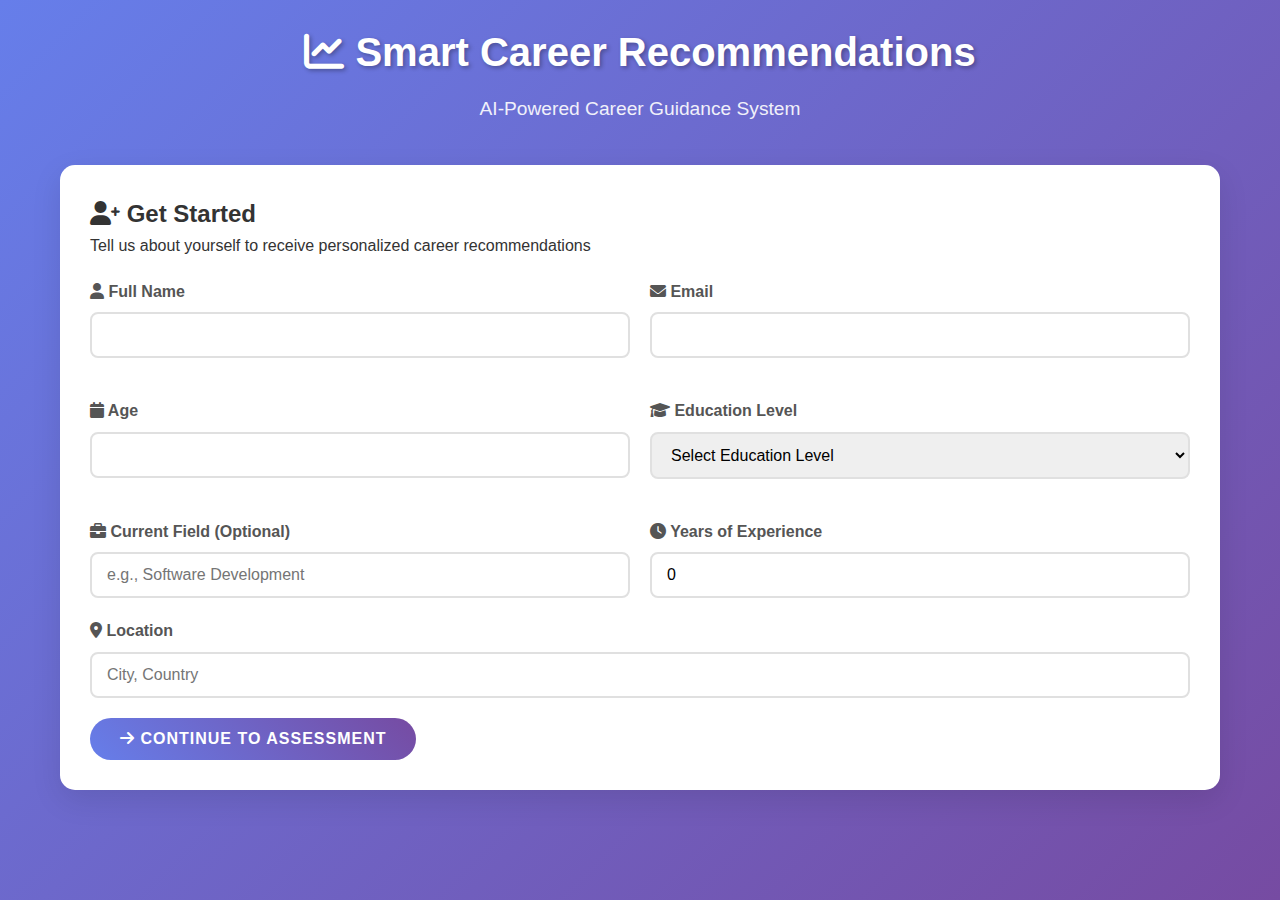
<file: templates/Complete_page.html>
<!DOCTYPE html>
<html lang="en">

<head>
    <meta charset="UTF-8">
    <meta name="viewport" content="width=device-width, initial-scale=1.0">
    <title>Smart Career Recommendation System</title>
    <link href="https://cdnjs.cloudflare.com/ajax/libs/font-awesome/6.0.0/css/all.min.css" rel="stylesheet">
    <style>
        * {
            margin: 0;
            padding: 0;
            box-sizing: border-box;
        }

        body {
            font-family: 'Segoe UI', Tahoma, Geneva, Verdana, sans-serif;
            line-height: 1.6;
            color: #333;
            background: linear-gradient(135deg, #667eea 0%, #764ba2 100%);
            min-height: 100vh;
        }

        .container {
            max-width: 1200px;
            margin: 0 auto;
            padding: 20px;
        }

        .header {
            text-align: center;
            margin-bottom: 40px;
            color: white;
        }

        .header h1 {
            font-size: 2.5em;
            margin-bottom: 10px;
            text-shadow: 2px 2px 4px rgba(0, 0, 0, 0.3);
        }

        .header p {
            font-size: 1.2em;
            opacity: 0.9;
        }

        .card {
            background: white;
            border-radius: 15px;
            box-shadow: 0 10px 30px rgba(0, 0, 0, 0.1);
            padding: 30px;
            margin-bottom: 20px;
            transition: transform 0.3s ease;
        }

        .card:hover {
            transform: translateY(-5px);
        }

        .form-group {
            margin-bottom: 20px;
        }

        .form-group label {
            display: block;
            margin-bottom: 8px;
            font-weight: 600;
            color: #555;
        }

        .form-group input,
        .form-group select,
        .form-group textarea {
            width: 100%;
            padding: 12px 15px;
            border: 2px solid #e0e0e0;
            border-radius: 8px;
            font-size: 16px;
            transition: border-color 0.3s ease;
        }

        .form-group input:focus,
        .form-group select:focus,
        .form-group textarea:focus {
            outline: none;
            border-color: #667eea;
        }

        .btn {
            background: linear-gradient(45deg, #667eea, #764ba2);
            color: white;
            padding: 12px 30px;
            border: none;
            border-radius: 25px;
            font-size: 16px;
            font-weight: 600;
            cursor: pointer;
            transition: all 0.3s ease;
            text-transform: uppercase;
            letter-spacing: 1px;
        }

        .btn:hover {
            transform: translateY(-2px);
            box-shadow: 0 5px 15px rgba(0, 0, 0, 0.2);
        }

        .btn-secondary {
            background: linear-gradient(45deg, #ff7b7b, #ff9999);
        }

        .progress-bar {
            width: 100%;
            height: 8px;
            background: #e0e0e0;
            border-radius: 4px;
            overflow: hidden;
            margin-bottom: 20px;
        }

        .progress-fill {
            height: 100%;
            background: linear-gradient(45deg, #667eea, #764ba2);
            border-radius: 4px;
            transition: width 0.3s ease;
        }

        .skill-tag {
            display: inline-block;
            background: #f0f0f0;
            padding: 5px 12px;
            margin: 3px;
            border-radius: 15px;
            font-size: 14px;
            color: #666;
        }

        .recommendation-card {
            border-left: 4px solid #667eea;
            margin-bottom: 15px;
            transition: all 0.3s ease;
        }

        .recommendation-card:hover {
            border-left-color: #764ba2;
            box-shadow: 0 5px 20px rgba(0, 0, 0, 0.15);
        }

        .match-score {
            display: inline-block;
            background: linear-gradient(45deg, #667eea, #764ba2);
            color: white;
            padding: 5px 15px;
            border-radius: 20px;
            font-weight: bold;
            margin-bottom: 10px;
            font-size: 14px;
        }

        .grid {
            display: grid;
            grid-template-columns: repeat(auto-fit, minmax(300px, 1fr));
            gap: 20px;
            margin-top: 20px;
        }

        .assessment-section {
            margin-bottom: 30px;
        }

        .assessment-section h3 {
            color: #667eea;
            margin-bottom: 15px;
            font-size: 1.3em;
        }

        .question-group {
            background: #f9f9f9;
            padding: 20px;
            border-radius: 10px;
            margin-bottom: 15px;
        }

        .scale-input {
            display: flex;
            justify-content: space-between;
            align-items: center;
            margin-top: 10px;
        }

        .scale-input input[type="range"] {
            flex: 1;
            margin: 0 15px;
        }

        .scale-labels {
            display: flex;
            justify-content: space-between;
            font-size: 12px;
            color: #666;
            margin-top: 5px;
        }

        .file-upload {
            border: 2px dashed #667eea;
            border-radius: 10px;
            padding: 40px;
            text-align: center;
            background: #f8f9ff;
            cursor: pointer;
            transition: all 0.3s ease;
        }

        .file-upload:hover {
            background: #f0f2ff;
            border-color: #764ba2;
        }

        .file-upload.dragover {
            background: #e8ebff;
            border-color: #5a67d8;
        }

        .upload-icon {
            font-size: 48px;
            color: #667eea;
            margin-bottom: 15px;
        }

        .navigation {
            display: flex;
            justify-content: space-between;
            margin-top: 30px;
        }

        .step-indicator {
            display: flex;
            justify-content: center;
            margin-bottom: 30px;
        }

        .step {
            width: 40px;
            height: 40px;
            border-radius: 50%;
            background: #e0e0e0;
            display: flex;
            align-items: center;
            justify-content: center;
            margin: 0 10px;
            font-weight: bold;
            color: #666;
            position: relative;
        }

        .step.active {
            background: #667eea;
            color: white;
        }

        .step.completed {
            background: #28a745;
            color: white;
        }

        .step::after {
            content: '';
            position: absolute;
            top: 50%;
            left: 100%;
            width: 20px;
            height: 2px;
            background: #e0e0e0;
            margin-left: 10px;
        }

        .step:last-child::after {
            display: none;
        }

        .loading {
            text-align: center;
            padding: 40px;
        }

        .spinner {
            border: 4px solid #f3f3f3;
            border-top: 4px solid #667eea;
            border-radius: 50%;
            width: 40px;
            height: 40px;
            animation: spin 1s linear infinite;
            margin: 0 auto 20px;
        }

        @keyframes spin {
            0% {
                transform: rotate(0deg);
            }

            100% {
                transform: rotate(360deg);
            }
        }

        .dashboard-stats {
            display: grid;
            grid-template-columns: repeat(auto-fit, minmax(200px, 1fr));
            gap: 20px;
            margin-bottom: 30px;
        }

        .stat-card {
            text-align: center;
            padding: 20px;
            background: white;
            border-radius: 10px;
            box-shadow: 0 2px 10px rgba(0, 0, 0, 0.1);
        }

        .stat-number {
            font-size: 2em;
            font-weight: bold;
            color: #667eea;
        }

        .stat-label {
            color: #666;
            margin-top: 5px;
        }

        .alert {
            padding: 15px;
            border-radius: 8px;
            margin-bottom: 20px;
        }

        .alert-success {
            background: #d4edda;
            border-color: #c3e6cb;
            color: #155724;
        }

        .alert-error {
            background: #f8d7da;
            border-color: #f5c6cb;
            color: #721c24;
        }

        @media (max-width: 768px) {
            .container {
                padding: 10px;
            }

            .header h1 {
                font-size: 2em;
            }

            .navigation {
                flex-direction: column;
                gap: 10px;
            }

            .btn {
                width: 100%;
            }
        }
    </style>
</head>

<body>
    <div class="container">
        <div class="header">
            <h1><i class="fas fa-chart-line"></i> Smart Career Recommendations</h1>
            <p>AI-Powered Career Guidance System</p>
        </div>

        <!-- Registration Form -->
        <div id="registrationForm" class="card">
            <h2><i class="fas fa-user-plus"></i> Get Started</h2>
            <p>Tell us about yourself to receive personalized career recommendations</p>

            <form id="userRegistration">
                <div class="grid">
                    <div class="form-group">
                        <label for="name"><i class="fas fa-user"></i> Full Name</label>
                        <input type="text" id="name" name="name" required>
                    </div>
                    <div class="form-group">
                        <label for="email"><i class="fas fa-envelope"></i> Email</label>
                        <input type="email" id="email" name="email" required>
                    </div>
                </div>

                <div class="grid">
                    <div class="form-group">
                        <label for="age"><i class="fas fa-calendar"></i> Age</label>
                        <input type="number" id="age" name="age" min="16" max="80">
                    </div>
                    <div class="form-group">
                        <label for="education"><i class="fas fa-graduation-cap"></i> Education Level</label>
                        <select id="education" name="education_level">
                            <option value="">Select Education Level</option>
                            <option value="High School">High School</option>
                            <option value="Diploma">Diploma</option>
                            <option value="Associate">Associate Degree</option>
                            <option value="Bachelor">Bachelor's Degree</option>
                            <option value="Master">Master's Degree</option>
                            <option value="PhD">PhD</option>
                        </select>
                    </div>
                </div>

                <div class="grid">
                    <div class="form-group">
                        <label for="currentField"><i class="fas fa-briefcase"></i> Current Field (Optional)</label>
                        <input type="text" id="currentField" name="current_field"
                            placeholder="e.g., Software Development">
                    </div>
                    <div class="form-group">
                        <label for="experience"><i class="fas fa-clock"></i> Years of Experience</label>
                        <input type="number" id="experience" name="years_experience" min="0" max="50" value="0">
                    </div>
                </div>

                <div class="form-group">
                    <label for="location"><i class="fas fa-map-marker-alt"></i> Location</label>
                    <input type="text" id="location" name="location" placeholder="City, Country">
                </div>

                <button type="submit" class="btn">
                    <i class="fas fa-arrow-right"></i> Continue to Assessment
                </button>
            </form>
        </div>

        <!-- Assessment Form -->
        <div id="assessmentForm" class="card" style="display: none;">
            <div class="step-indicator">
                <div class="step completed">1</div>
                <div class="step active">2</div>
                <div class="step">3</div>
                <div class="step">4</div>
            </div>

            <h2><i class="fas fa-clipboard-check"></i> Career Assessment</h2>
            <p>Answer these questions to help us understand your preferences and goals</p>

            <form id="careerAssessment">
                <!-- Personality Assessment -->
                <div class="assessment-section">
                    <h3><i class="fas fa-brain"></i> Personality & Work Style</h3>

                    <div class="question-group">
                        <label>I prefer working in teams rather than alone</label>
                        <div class="scale-input">
                            <span>Strongly Disagree</span>
                            <input type="range" name="teamwork_preference" min="1" max="5" value="3" class="slider">
                            <span>Strongly Agree</span>
                        </div>
                        <div class="scale-labels">
                            <span>1</span><span>2</span><span>3</span><span>4</span><span>5</span>
                        </div>
                    </div>

                    <div class="question-group">
                        <label>I enjoy taking on leadership responsibilities</label>
                        <div class="scale-input">
                            <span>Strongly Disagree</span>
                            <input type="range" name="leadership_preference" min="1" max="5" value="3">
                            <span>Strongly Agree</span>
                        </div>
                        <div class="scale-labels">
                            <span>1</span><span>2</span><span>3</span><span>4</span><span>5</span>
                        </div>
                    </div>

                    <div class="question-group">
                        <label>I like having clear structure and deadlines</label>
                        <div class="scale-input">
                            <span>Strongly Disagree</span>
                            <input type="range" name="structure_preference" min="1" max="5" value="3">
                            <span>Strongly Agree</span>
                        </div>
                        <div class="scale-labels">
                            <span>1</span><span>2</span><span>3</span><span>4</span><span>5</span>
                        </div>
                    </div>
                </div>

                <!-- Interest Assessment -->
                <div class="assessment-section">
                    <h3><i class="fas fa-heart"></i> Interests & Aptitudes</h3>

                    <div class="question-group">
                        <label>How interested are you in analyzing data and finding patterns?</label>
                        <div class="scale-input">
                            <span>Not Interested</span>
                            <input type="range" name="data_analysis_interest" min="1" max="5" value="3">
                            <span>Very Interested</span>
                        </div>
                    </div>

                    <div class="question-group">
                        <label>Do you enjoy creative problem-solving and innovation?</label>
                        <div class="scale-input">
                            <span>Not Interested</span>
                            <input type="range" name="creative_problem_solving" min="1" max="5" value="3">
                            <span>Very Interested</span>
                        </div>
                    </div>

                    <div class="question-group">
                        <label>How much do you like helping and mentoring others?</label>
                        <div class="scale-input">
                            <span>Not Interested</span>
                            <input type="range" name="helping_others" min="1" max="5" value="3">
                            <span>Very Interested</span>
                        </div>
                    </div>

                    <div class="question-group">
                        <label>Are you interested in building or creating things?</label>
                        <div class="scale-input">
                            <span>Not Interested</span>
                            <input type="range" name="building_creating" min="1" max="5" value="3">
                            <span>Very Interested</span>
                        </div>
                    </div>
                </div>

                <!-- Career Priorities -->
                <div class="assessment-section">
                    <h3><i class="fas fa-target"></i> Career Priorities</h3>

                    <div class="question-group">
                        <label>How important is work-life balance to you?</label>
                        <div class="scale-input">
                            <span>Not Important</span>
                            <input type="range" name="work_life_balance" min="1" max="5" value="3">
                            <span>Very Important</span>
                        </div>
                    </div>

                    <div class="question-group">
                        <label>How important is salary to you?</label>
                        <div class="scale-input">
                            <span>Not Important</span>
                            <input type="range" name="salary_importance" min="1" max="5" value="3">
                            <span>Very Important</span>
                        </div>
                    </div>

                    <div class="question-group">
                        <label>How comfortable are you with taking risks?</label>
                        <div class="scale-input">
                            <span>Risk Averse</span>
                            <input type="range" name="risk_tolerance" min="1" max="5" value="3">
                            <span>Risk Taker</span>
                        </div>
                    </div>
                </div>

                <!-- Career Goals -->
                <div class="assessment-section">
                    <h3><i class="fas fa-bullseye"></i> Career Goals</h3>

                    <div class="form-group">
                        <label>What are your main career goals? (Optional)</label>
                        <textarea name="career_goals" rows="3"
                            placeholder="Describe your career aspirations, what you want to achieve..."></textarea>
                    </div>

                    <div class="form-group">
                        <label><i class="fas fa-tags"></i> Select your areas of interest (check all that apply):</label>
                        <div class="grid">
                            <label><input type="checkbox" name="interests" value="Technology"> Technology</label>
                            <label><input type="checkbox" name="interests" value="Business"> Business</label>
                            <label><input type="checkbox" name="interests" value="Creative"> Creative Arts</label>
                            <label><input type="checkbox" name="interests" value="Healthcare"> Healthcare</label>
                            <label><input type="checkbox" name="interests" value="Education"> Education</label>
                            <label><input type="checkbox" name="interests" value="Finance"> Finance</label>
                            <label><input type="checkbox" name="interests" value="Marketing"> Marketing</label>
                            <label><input type="checkbox" name="interests" value="Research"> Research</label>
                        </div>
                    </div>
                </div>

                <div class="navigation">
                    <button type="button" class="btn btn-secondary" onclick="showSection('registrationForm')">
                        <i class="fas fa-arrow-left"></i> Back
                    </button>
                    <button type="submit" class="btn">
                        <i class="fas fa-arrow-right"></i> Continue to Resume Upload
                    </button>
                </div>
            </form>
        </div>

        <!-- Resume Upload -->
        <div id="resumeUpload" class="card" style="display: none;">
            <div class="step-indicator">
                <div class="step completed">1</div>
                <div class="step completed">2</div>
                <div class="step active">3</div>
                <div class="step">4</div>
            </div>

            <h2><i class="fas fa-upload"></i> Upload Your Resume</h2>
            <p>Upload your resume to automatically extract your skills and experience</p>

            <form id="resumeUploadForm">
                <div class="file-upload" id="fileUpload">
                    <div class="upload-icon">
                        <i class="fas fa-cloud-upload-alt"></i>
                    </div>
                    <h3>Drag & Drop your resume here</h3>
                    <p>or click to browse files</p>
                    <p><small>Supported formats: PDF, DOC, DOCX (Max 16MB)</small></p>
                    <input type="file" id="resumeFile" name="my_custom_resume_field" accept=".pdf,.doc,.docx" style="display: none;">
                </div>

                <div id="uploadProgress" style="display: none;">
                    <div class="progress-bar">
                        <div class="progress-fill" id="progressFill" style="width: 0%"></div>
                    </div>
                    <p id="uploadStatus">Uploading...</p>
                </div>

                <div id="extractedSkills" style="display: none;">
                    <h3><i class="fas fa-cogs"></i> Extracted Skills</h3>
                    <div id="skillsList"></div>
                </div>

                <div class="navigation">
                    <button type="button" class="btn btn-secondary" onclick="showSection('assessmentForm')">
                        <i class="fas fa-arrow-left"></i> Back
                    </button>
                    <button type="button" class="btn" onclick="skipResume()">
                        <i class="fas fa-arrow-right"></i> Skip & Continue
                    </button>
                    <button type="submit" class="btn" id="continueAfterUpload" style="display: none;">
                        <i class="fas fa-arrow-right"></i> Get Recommendations
                    </button>
                </div>
            </form>
        </div>

        <!-- Loading Screen -->
        <div id="loadingScreen" class="card" style="display: none;">
            <div class="step-indicator">
                <div class="step completed">1</div>
                <div class="step completed">2</div>
                <div class="step completed">3</div>
                <div class="step active">4</div>
            </div>

            <div class="loading">
                <div class="spinner"></div>
                <h2>Analyzing Your Profile</h2>
                <p id="loadingText">Processing your information and generating personalized recommendations...</p>
            </div>
        </div>

        <!-- Recommendations Display -->
        <div id="recommendationsDisplay" class="card" style="display: none;">
            <h2><i class="fas fa-star"></i> Your Career Recommendations</h2>
            <p>Based on your profile, skills, and preferences, here are the best career matches for you:</p>

            <div id="recommendationsList"></div>

            <div class="navigation">
                <button type="button" class="btn" onclick="location.reload()">
                    <i class="fas fa-redo"></i> Start Over
                </button>
                <button type="button" class="btn btn-secondary" onclick="showDashboard()">
                    <i class="fas fa-tachometer-alt"></i> View Dashboard
                </button>
            </div>
        </div>

        <!-- Dashboard Section -->
        <div id="dashboardSection" class="card" style="display: none;">
            <div class="header">
                <h2><i class="fas fa-tachometer-alt"></i> Dashboard</h2>
                <p>Welcome to your career dashboard!</p>
            </div>
            <div class="dashboard-stats">
                <div class="stat-card">
                    <div class="stat-number" id="stat-careers">0</div>
                    <div class="stat-label">Careers Matched</div>
                </div>
                <div class="stat-card">
                    <div class="stat-number" id="stat-skills">0</div>
                    <div class="stat-label">Skills Identified</div>
                </div>
                <div class="stat-card">
                    <div class="stat-number" id="stat-completed">0</div>
                    <div class="stat-label">Assessments Completed</div>
                </div>
            </div>
            <div class="navigation">
                <button type="button" class="btn" onclick="location.reload()">
                    <i class="fas fa-redo"></i> Start Over
                </button>
                <button type="button" class="btn btn-secondary" onclick="showSection('recommendationsDisplay')">
                    <i class="fas fa-star"></i> Back to Recommendations
                </button>
            </div>
        </div>

        <!-- Error Display -->
        <div id="errorDisplay" class="alert alert-error" style="display: none;">
            <strong>Error:</strong> <span id="errorMessage"></span>
        </div>
    </div>

    <script>
        let currentStep = 1;
        let userId = null;
        let uploadedResume = false;

        // Show specific section
        function showSection(sectionId) {
            const sections = [
                'registrationForm',
                'assessmentForm',
                'resumeUpload',
                'loadingScreen',
                'recommendationsDisplay',
                'dashboardSection' // <-- add this
            ];
            sections.forEach(id => {
                document.getElementById(id).style.display = id === sectionId ? 'block' : 'none';
            });
        }

        // Show error message
        function showError(message) {
            document.getElementById('errorMessage').textContent = message;
            document.getElementById('errorDisplay').style.display = 'block';
            setTimeout(() => {
                document.getElementById('errorDisplay').style.display = 'none';
            }, 5000);
        }

        // Registration form submission
        document.getElementById('userRegistration').addEventListener('submit', async (e) => {
            e.preventDefault();

            const formData = new FormData(e.target);
            const userData = Object.fromEntries(formData.entries());

            try {
                const response = await fetch('/register', {
                    method: 'POST',
                    headers: { 'Content-Type': 'application/json' },
                    body: JSON.stringify(userData)
                });

                const result = await response.json();

                if (result.success) {
                    userId = result.user_id;
                    showSection('assessmentForm');
                    currentStep = 2;
                } else {
                    showError(result.error || 'Registration failed');
                }
            } catch (error) {
                showError('Network error: ' + error.message);
            }
        });

        // Assessment form submission
        document.getElementById('careerAssessment').addEventListener('submit', async (e) => {
            e.preventDefault();

            if (!userId) {
                showError('Please complete registration first');
                return;
            }

            const formData = new FormData(e.target);
            const assessmentData = {};

            // Process form data
            for (let [key, value] of formData.entries()) {
                if (key === 'interests') {
                    if (!assessmentData.interests) assessmentData.interests = [];
                    assessmentData.interests.push(value);
                } else {
                    assessmentData[key] = value;
                }
            }

            // Convert numeric values
            const numericFields = [
                'teamwork_preference', 'leadership_preference', 'structure_preference',
                'data_analysis_interest', 'creative_problem_solving', 'helping_others',
                'building_creating', 'work_life_balance', 'salary_importance', 'risk_tolerance'
            ];

            numericFields.forEach(field => {
                if (assessmentData[field]) {
                    assessmentData[field] = parseInt(assessmentData[field]);
                }
            });

            // Rename work_life_balance to work_life_balance_priority for backend
            if (assessmentData['work_life_balance']) {
                assessmentData['work_life_balance_priority'] = assessmentData['work_life_balance'];
                delete assessmentData['work_life_balance'];
            }

            try {
                const response = await fetch('/submit_assessment', {
                    method: 'POST',
                    headers: { 'Content-Type': 'application/json' },
                    body: JSON.stringify(assessmentData)
                });

                const result = await response.json();

                if (result.success) {
                    showSection('resumeUpload');
                    currentStep = 3;
                } else {
                    showError(result.error || 'Assessment submission failed');
                }
            } catch (error) {
                showError('Network error: ' + error.message);
            }
        });

        // File upload handling
        const fileUpload = document.getElementById('fileUpload');
        const resumeFile = document.getElementById('resumeFile');

        fileUpload.addEventListener('click', () => {
            resumeFile.click();
        });

        fileUpload.addEventListener('dragover', (e) => {
            e.preventDefault();
            fileUpload.classList.add('dragover');
        });

        fileUpload.addEventListener('dragleave', () => {
            fileUpload.classList.remove('dragover');
        });

        fileUpload.addEventListener('drop', (e) => {
            e.preventDefault();
            fileUpload.classList.remove('dragover');

            if (e.dataTransfer.files.length > 0) {
                resumeFile.files = e.dataTransfer.files;
                uploadResume();
            }
        });

        resumeFile.addEventListener('change', uploadResume);

        // Resume upload function
        async function uploadResume() {
            const file = resumeFile.files[0];
            if (!file) return;

            const formData = new FormData();
            formData.append('my_custom_resume_field', file);

            document.getElementById('uploadProgress').style.display = 'block';
            document.getElementById('uploadStatus').textContent = 'Uploading and analyzing resume...';

            try {
                const response = await fetch('/process_resume', {
                    method: 'POST',
                    body: formData
                });

                const result = await response.json();

                if (result.success) {
                    uploadedResume = true;
                    displayExtractedSkills(result.skills);
                    document.getElementById('uploadProgress').style.display = 'none';
                    document.getElementById('continueAfterUpload').style.display = 'inline-block';
                } else {
                    showError(result.error || 'Resume processing failed');
                    document.getElementById('uploadProgress').style.display = 'none';
                }
            } catch (error) {
                showError('Upload error: ' + error.message);
                document.getElementById('uploadProgress').style.display = 'none';
            }
        }
        // Display extracted skills
        function displayExtractedSkills(skills) {
            const skillsList = document.getElementById('skillsList');
            skillsList.innerHTML = '';
            document.getElementById('extractedSkills').style.display = 'block';
            skills.forEach(skill => {
                const skillTag = document.createElement('span');
                skillTag.className = 'skill-tag';
                skillTag.textContent = skill;
                skillsList.appendChild(skillTag);
            });
        }

        // Skip resume upload
        function skipResume() {
            generateRecommendations();
        }

        // Continue after upload
        document.getElementById('continueAfterUpload').addEventListener('click', generateRecommendations);

        // Generate recommendations
        async function generateRecommendations() {
            showSection('loadingScreen');
            currentStep = 4;

            // Simulate processing steps
            const steps = [
                'Analyzing your skills and experience...',
                'Matching with career database...',
                'Calculating compatibility scores...',
                'Generating personalized recommendations...',
                'Preparing your results...'
            ];

            let stepIndex = 0;
            const stepInterval = setInterval(() => {
                if (stepIndex < steps.length) {
                    document.getElementById('loadingText').textContent = steps[stepIndex];
                    stepIndex++;
                } else {
                    clearInterval(stepInterval);
                }
            }, 1000);

            try {
                const response = await fetch('/get_recommendations');
                const text = await response.text();

                if (response.ok) {
                    // Parse recommendations from HTML response
                    const parser = new DOMParser();
                    const doc = parser.parseFromString(text, 'text/html');
                    const recommendationsContent = doc.querySelector('#recommendationsList');

                    if (recommendationsContent) {
                        document.getElementById('recommendationsList').innerHTML = recommendationsContent.innerHTML;
                    }

                    clearInterval(stepInterval);
                    showSection('recommendationsDisplay');
                } else {
                    showError('Failed to generate recommendations');
                    clearInterval(stepInterval);
                    showSection('resumeUpload');
                }
            } catch (error) {
                showError('Network error: ' + error.message);
                clearInterval(stepInterval);
                showSection('resumeUpload');
            }
        }

        // Dashboard function
        function showDashboard() {
            // Optionally, fetch stats from the backend here
            // For now, just show dummy data
            document.getElementById('stat-careers').textContent = '5';
            document.getElementById('stat-skills').textContent = '12';
            document.getElementById('stat-completed').textContent = '1';
            showSection('dashboardSection');
        }

        // Initialize tooltips and interactive elements
        document.addEventListener('DOMContentLoaded', () => {
            // Add smooth scrolling
            document.querySelectorAll('a[href^="#"]').forEach(anchor => {
                anchor.addEventListener('click', function (e) {
                    e.preventDefault();
                    document.querySelector(this.getAttribute('href')).scrollIntoView({
                        behavior: 'smooth'
                    });
                });
            });

            // Add input animations
            document.querySelectorAll('input, select, textarea').forEach(input => {
                input.addEventListener('focus', function () {
                    this.parentElement.classList.add('focused');
                });

                input.addEventListener('blur', function () {
                    this.parentElement.classList.remove('focused');
                });
            });
        });
    </script>
</body>

</html>
</file>
